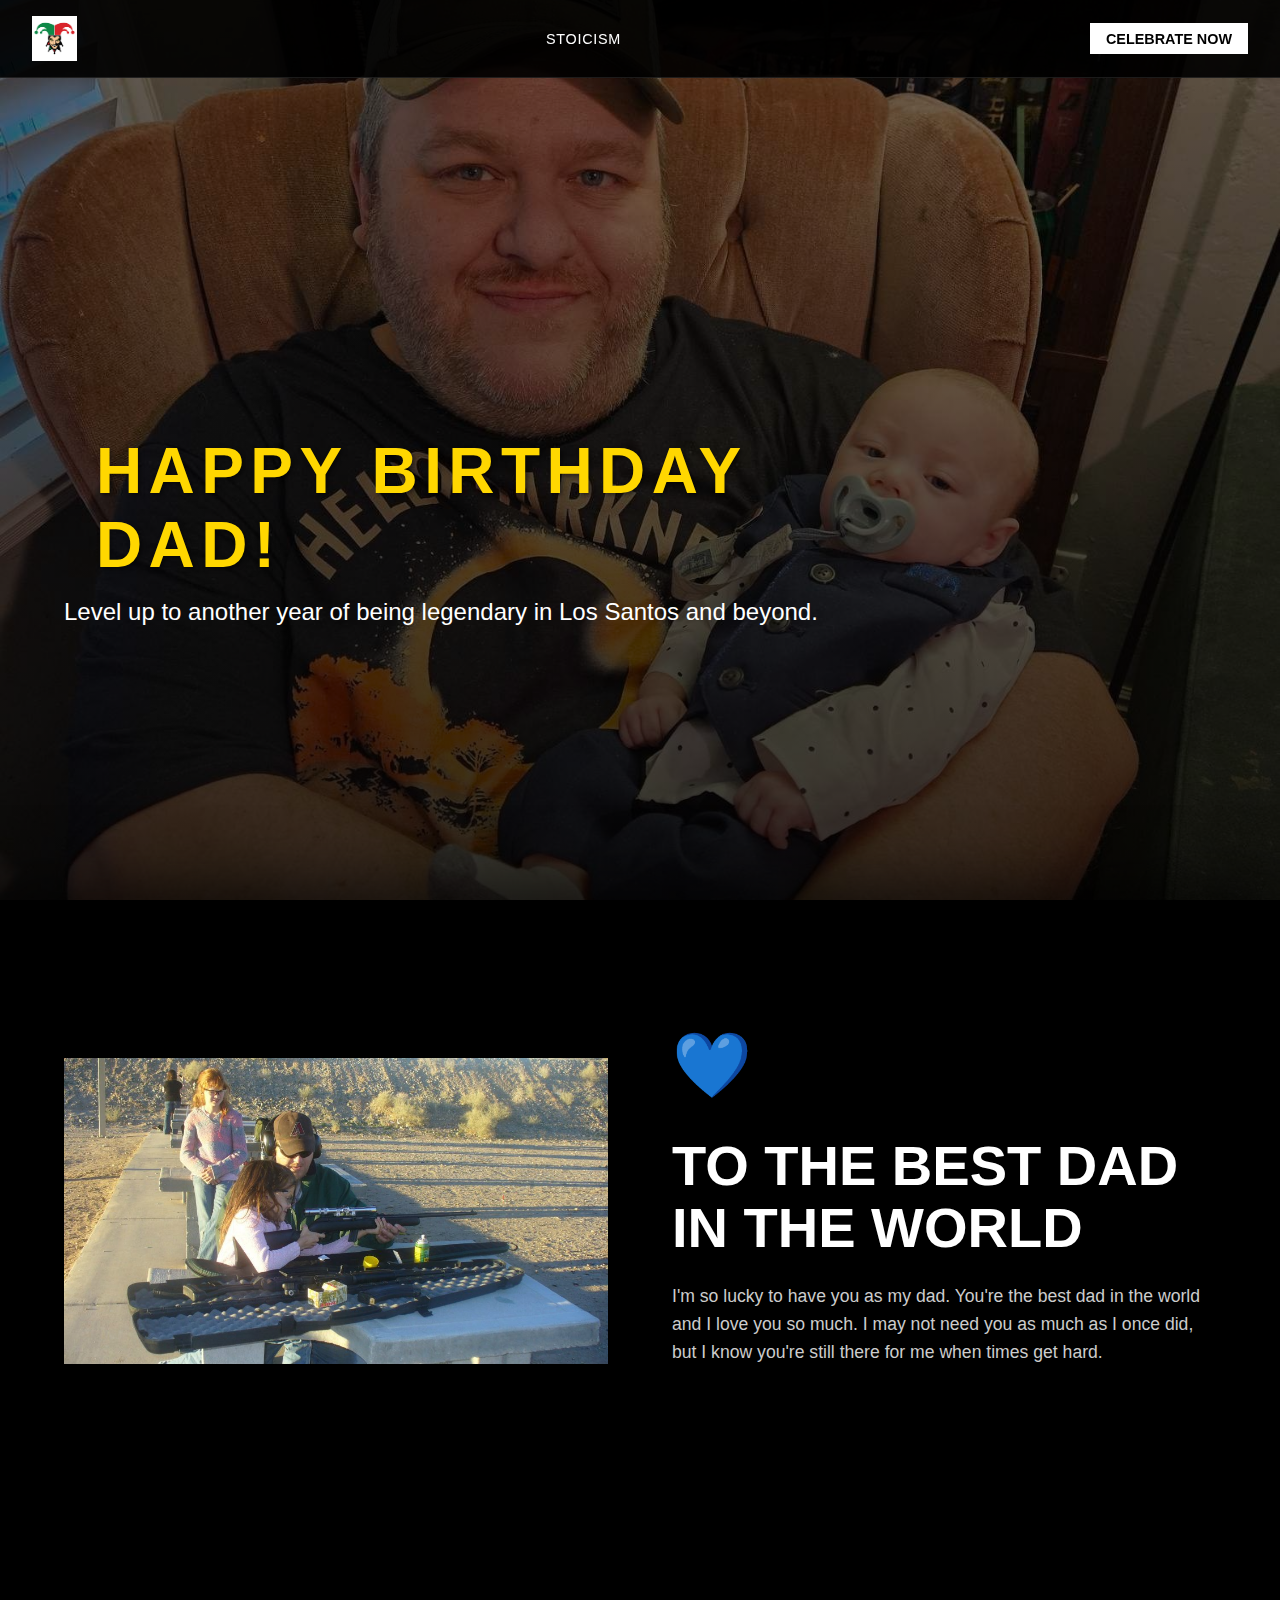
<file: index.html>
<!DOCTYPE html>
<html lang="en">
<head>
    <meta charset="UTF-8">
    <meta name="viewport" content="width=device-width, initial-scale=1.0">
    <title>Happy Birthday!</title>
    <link rel="stylesheet" href="css/styles.css">
</head>
<body>
    <nav class="navbar">
        <div class="nav-left">
            <img src="images/navbar.png" alt="Navbar Logo" height="45">
            <ul class="nav-menu">
                <li><a href="overview.html">Stoicism</a></li>
            </ul>
        </div>
        <div class="nav-right">
            <a href="https://www.youtube.com/watch?v=hsaLDnl_fEs" target="_blank" class="buy-now-btn">CELEBRATE NOW</a>
        </div>
    </nav>

    <section class="hero-banner">
        <div class="hero-content">
            <h1 class="hero-title">Happy Birthday Dad!</h1>
            <p class="hero-subtitle">Level up to another year of being legendary in Los Santos and beyond.</p>
        </div>
    </section>

    <div class="main-content">
        <div class="content-section">
            <div class="content-image">
                <img src="images/content.jpg" alt="Birthday Content" style="width: 100%; height: auto;">
            </div>
            <div class="content-text">
                <div class="content-logo">💙</div>
                <h2 class="content-title">To the best dad in the world</h2>
                <p class="content-description">
                    I'm so lucky to have you as my dad. You're the best dad in the world and I love you so much. I may not need you as much as I once did, but I know you're still there for me when times get hard.
                </p>
                
            </div>
        </div>
    </div>

    <script>
        // Keep only the essential JavaScript
    </script>
</body>
</html>
</file>
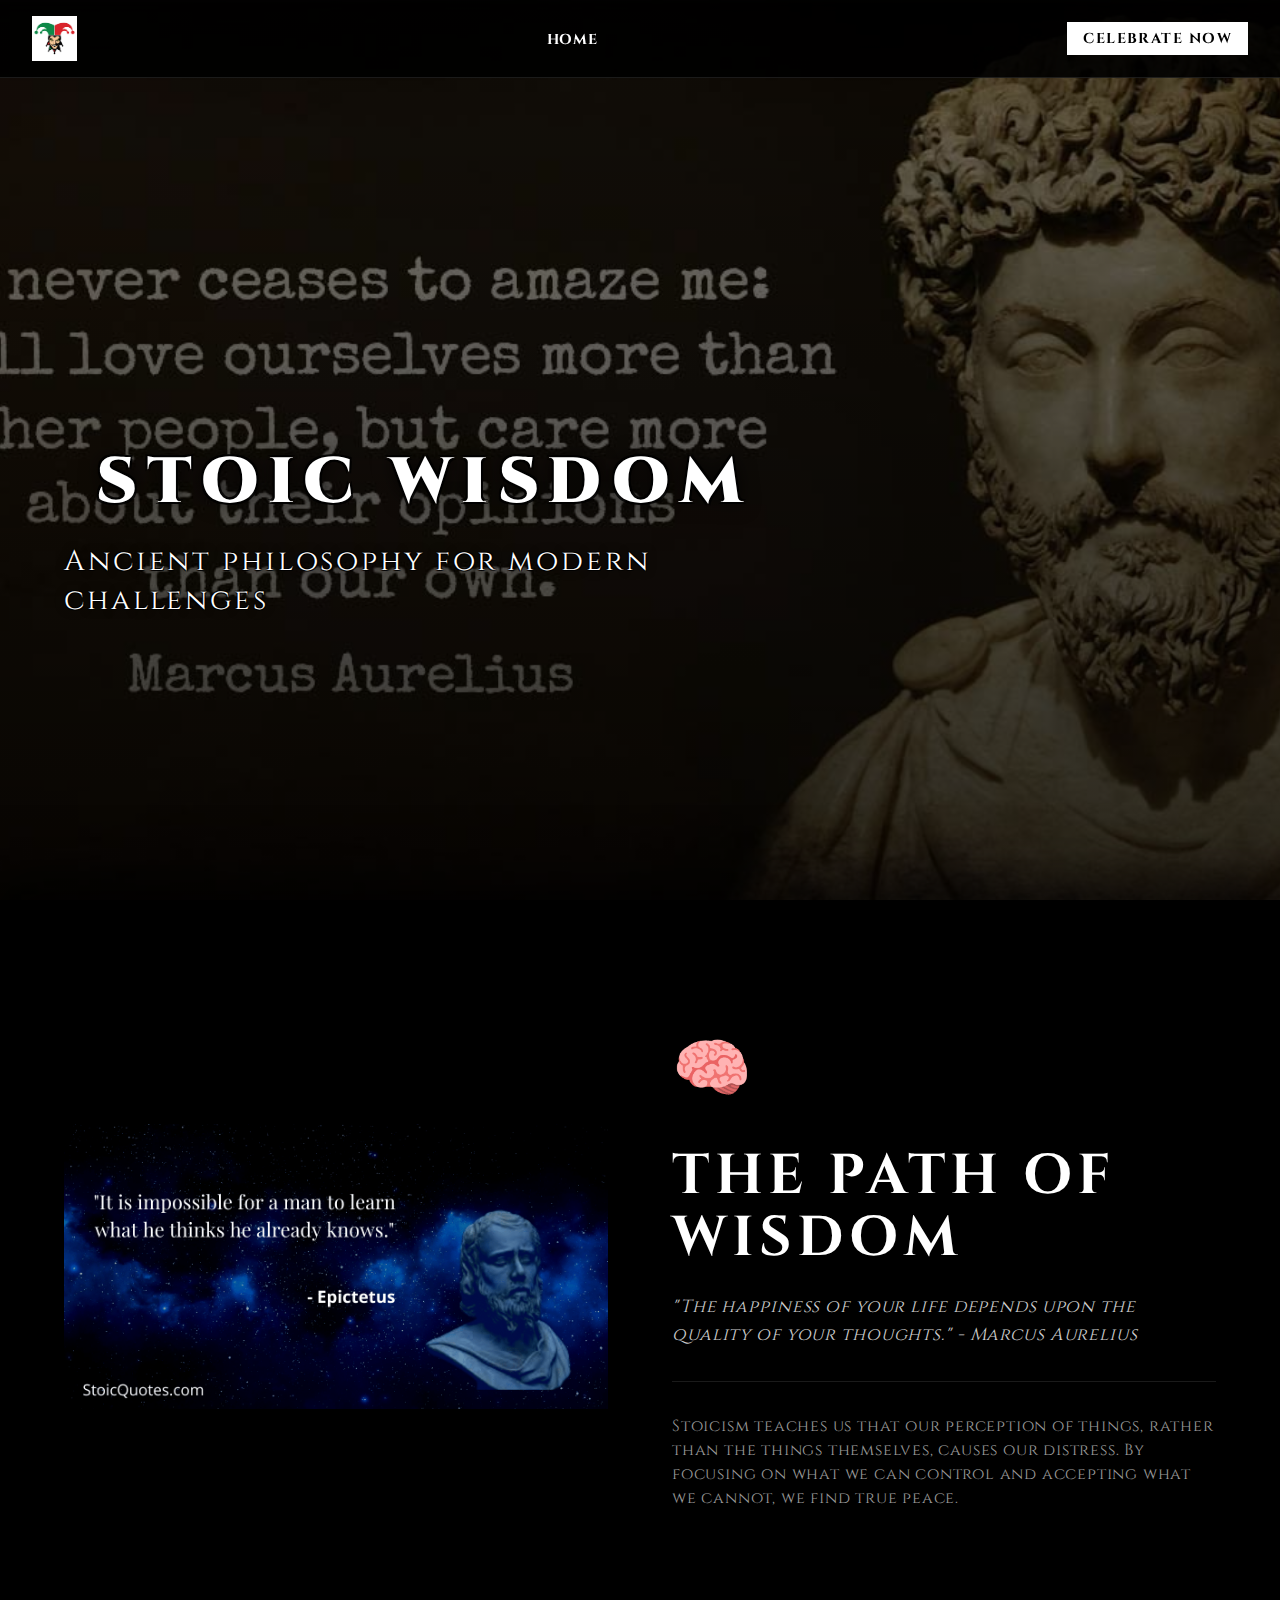
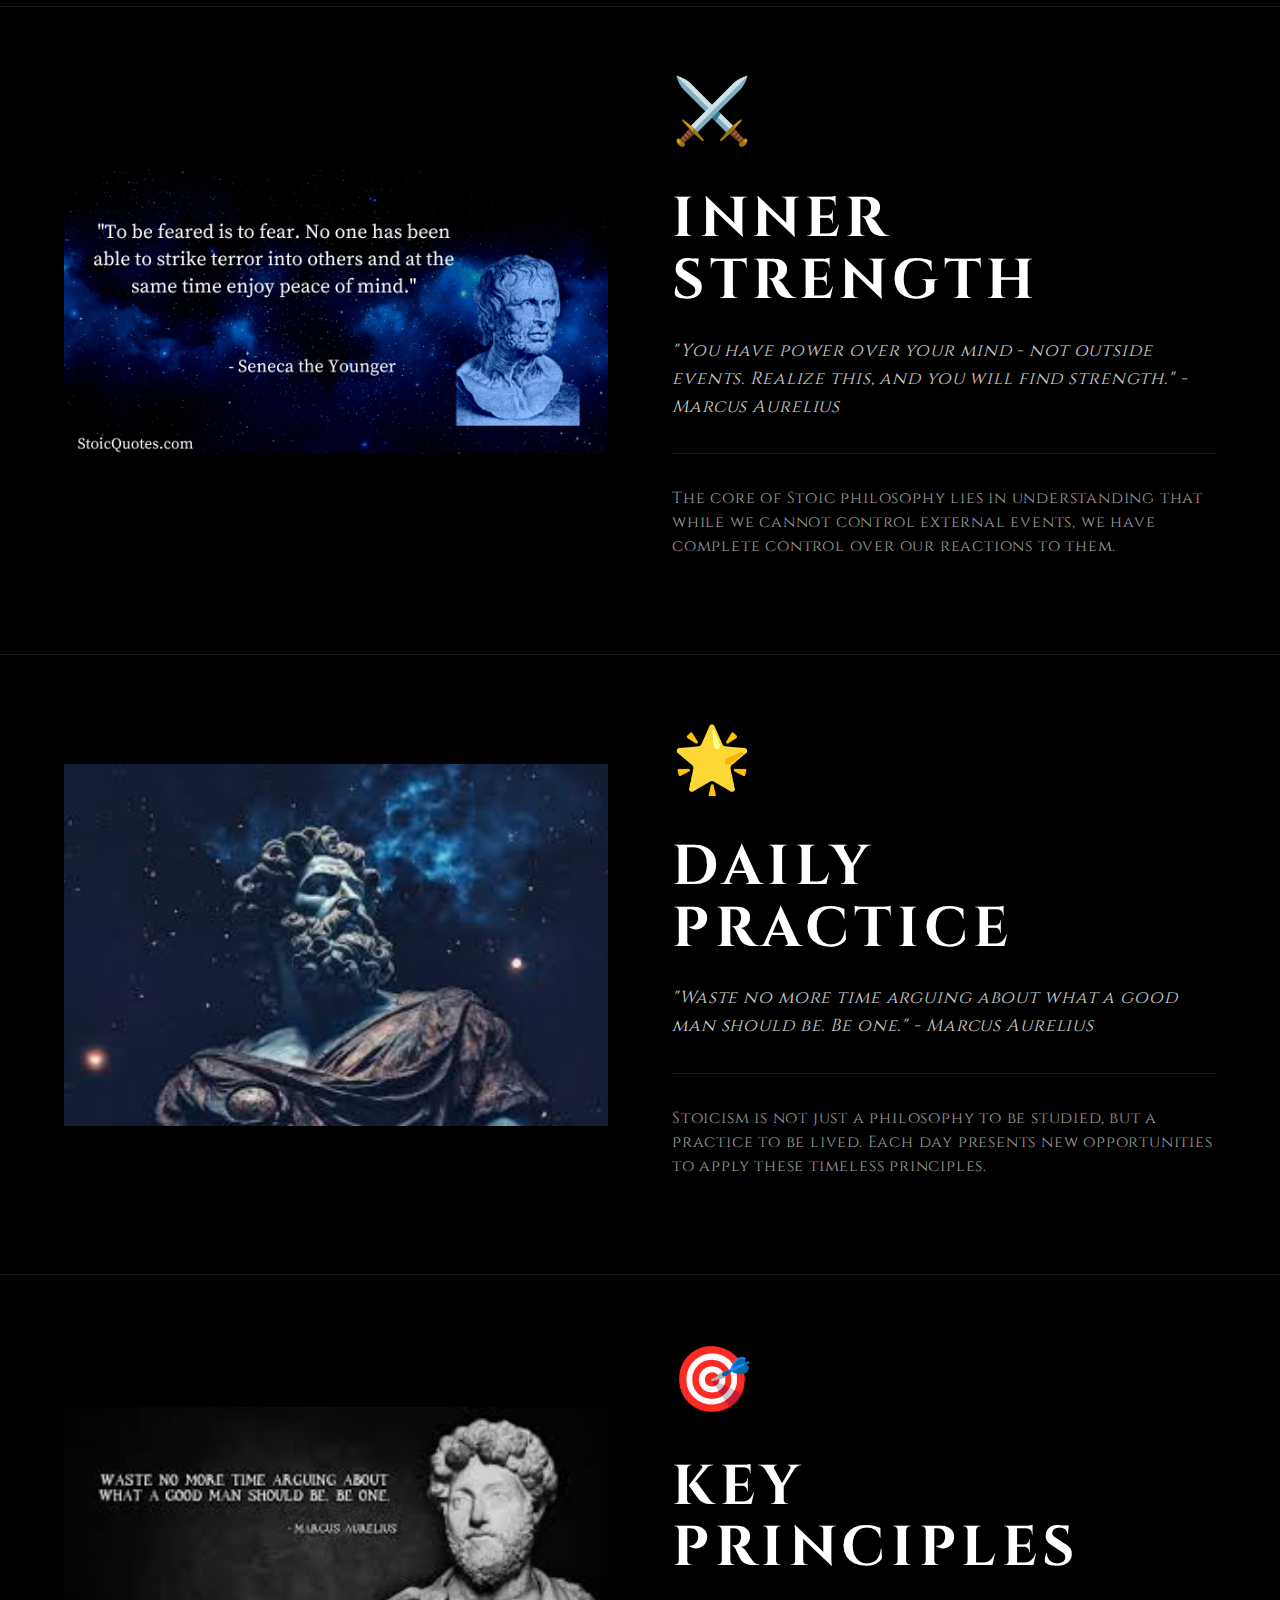
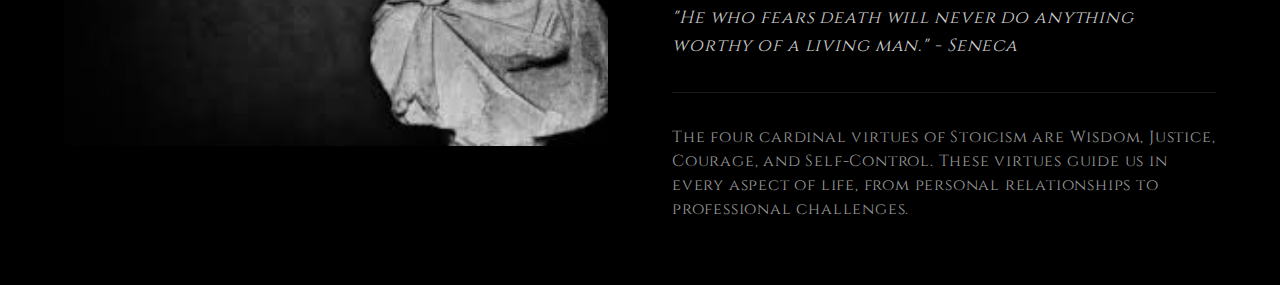
<file: overview.html>
<!DOCTYPE html>
<html lang="en">
<head>
    <meta charset="UTF-8">
    <meta name="viewport" content="width=device-width, initial-scale=1.0">
    <title>Stoic Wisdom</title>
    <link rel="stylesheet" href="css/styles.css">
</head>
<body class="overview-page">
    <nav class="navbar">
        <div class="nav-left">
            <img src="images/navbar.png" alt="Navbar Logo" height="45">
            <ul class="nav-menu">
                <li><a href="index.html">Home</a></li>
            </ul>
        </div>
        <div class="nav-right">
            <a href="https://www.youtube.com/watch?v=hsaLDnl_fEs" target="_blank" class="buy-now-btn">CELEBRATE NOW</a>
        </div>
    </nav>

    <section class="hero-banner">
        <div class="hero-content">
            <h1 class="hero-title">Stoic Wisdom</h1>
            <p class="hero-subtitle">Ancient philosophy for modern challenges</p>
        </div>
    </section>

    <div class="main-content">
        <div class="content-section">
            <div class="content-image">
                <img src="images/epictetus-bust-and-quote-on-wisdom.png" alt="Stoic Content" style="width: 100%; height: auto;">
            </div>
            <div class="content-text">
                <div class="content-logo">🧠</div>
                <h2 class="content-title">The Path of Wisdom</h2>
                <p class="content-description">
                    "The happiness of your life depends upon the quality of your thoughts." - Marcus Aurelius
                </p>
                <p class="content-info">
                    Stoicism teaches us that our perception of things, rather than the things themselves, causes our distress. By focusing on what we can control and accepting what we cannot, we find true peace.
                </p>
            </div>
        </div>

        <div class="content-section reverse">
            <div class="content-text">
                <div class="content-logo">⚔️</div>
                <h2 class="content-title">Inner Strength</h2>
                <p class="content-description">
                    "You have power over your mind - not outside events. Realize this, and you will find strength." - Marcus Aurelius
                </p>
                <p class="content-info">
                    The core of Stoic philosophy lies in understanding that while we cannot control external events, we have complete control over our reactions to them.
                </p>
            </div>
            <div class="content-image">
                <img src="images/inner_strength.png" alt="Inner Strength" style="width: 100%; height: auto;">
            </div>
        </div>

        <div class="content-section">
            <div class="content-image">
                <img src="images/images.jpeg" alt="Daily Practice" style="width: 100%; height: auto;">
            </div>
            <div class="content-text">
                <div class="content-logo">🌟</div>
                <h2 class="content-title">Daily Practice</h2>
                <p class="content-description">
                    "Waste no more time arguing about what a good man should be. Be one." - Marcus Aurelius
                </p>
                <p class="content-info">
                    Stoicism is not just a philosophy to be studied, but a practice to be lived. Each day presents new opportunities to apply these timeless principles.
                </p>
            </div>
        </div>

        <div class="content-section reverse">
            <div class="content-text">
                <div class="content-logo">🎯</div>
                <h2 class="content-title">Key Principles</h2>
                <p class="content-description">
                    "He who fears death will never do anything worthy of a living man." - Seneca
                </p>
                <p class="content-info">
                    The four cardinal virtues of Stoicism are Wisdom, Justice, Courage, and Self-Control. These virtues guide us in every aspect of life, from personal relationships to professional challenges.
                </p>
            </div>
            <div class="content-image">
                <img src="images/images (1).jpeg" alt="Key Principles" style="width: 100%; height: auto;">
            </div>
        </div>
    </div>

    <script>
        // Add any interactive features here
    </script>
</body>
</html>
</file>
<file: css/styles.css>
@import url('https://fonts.googleapis.com/css2?family=Cinzel:wght@400;700;900&display=swap');

* {
    margin: 0;
    padding: 0;
    box-sizing: border-box;
}

body {
    font-family: 'Arial', sans-serif;
    background: #000000;
    color: #ffffff;
    min-height: 100vh;
}

.navbar {
    position: fixed;
    top: 0;
    left: 0;
    right: 0;
    background: rgba(0, 0, 0, 0.9);
    padding: 1rem 2rem;
    display: flex;
    justify-content: space-between;
    align-items: center;
    z-index: 1000;
    border-bottom: 1px solid rgba(255, 255, 255, 0.1);
}

.nav-left {
    display: flex;
    align-items: center;
    gap: 2rem;
    flex: 1;
}

.nav-right {
    display: flex;
    align-items: center;
    gap: 1rem;
}

.nav-menu {
    display: flex;
    gap: 2rem;
    list-style: none;
    justify-content: center;
    flex: 1;
    margin-right: 2rem;
}

.nav-menu a {
    color: #ffffff;
    text-decoration: none;
    font-size: 0.9rem;
    text-transform: uppercase;
    letter-spacing: 0.05em;
    transition: color 0.3s;
}

.nav-menu a:hover {
    color: #ffd700;
}

.buy-now-btn {
    background: #ffffff;
    color: #000000;
    padding: 0.45rem 1rem;
    border: none;
    font-weight: bold;
    font-size: 0.9rem;
    text-transform: uppercase;
    cursor: pointer;
    transition: all 0.3s;
    text-decoration: none;
    display: inline-block;
}

.buy-now-btn:hover {
    background: #ffd700;
}

.hero-banner {
    height: 100vh;
    width: 100%;
    position: relative;
    background: linear-gradient(rgba(0, 0, 0, 0.5), rgba(0, 0, 0, 0.8)), url('../images/happy_banner.jpg');
    background-size: cover;
    background-position: center 30%;
    background-repeat: no-repeat;
    background-attachment: fixed;
    display: flex;
    align-items: center;
    padding: 8rem 4rem 0;
    overflow: hidden;
}

/* Specific style for overview page */
.overview-page .hero-banner {
    background: linear-gradient(rgba(0, 0, 0, 0.5), rgba(0, 0, 0, 0.8)), url('../images/stoic.jpeg');
    background-size: cover;
    background-position: center;
    background-repeat: no-repeat;
    background-attachment: fixed;
}

.hero-content {
    max-width: 800px;
    padding-top: 4rem;
    text-align: left;
}

.hero-logo {
    width: 200px;
    margin-bottom: 2rem;
}

.hero-title {
    font-size: 4rem;
    font-weight: 800;
    text-transform: uppercase;
    margin-bottom: 1rem;
    color: #ffd700;
    text-shadow: 2px 2px 4px rgba(0, 0, 0, 0.5);
}

.hero-subtitle {
    font-size: 1.5rem;
    margin-bottom: 2rem;
    color: #ffffff;
}

.hero-buttons {
    display: flex;
    gap: 1rem;
}

.hero-btn {
    padding: 1rem 2rem;
    font-size: 1rem;
    text-transform: uppercase;
    border: 1px solid #ffffff;
    background: transparent;
    color: #ffffff;
    cursor: pointer;
    transition: all 0.3s;
}

.hero-btn:hover {
    background: #ffffff;
    color: #000000;
}

.hero-btn.primary {
    background: #ffffff;
    color: #000000;
}

.hero-btn.primary:hover {
    background: #ffd700;
    border-color: #ffd700;
}

.main-content {
    background: #000000;
    position: relative;
    z-index: 2;
    min-height: 100vh;
    width: 100%;
    box-shadow: 0 -20px 50px rgba(0, 0, 0, 0.5);
}

.content-section {
    display: grid;
    grid-template-columns: 1fr 1fr;
    gap: 4rem;
    padding: 4rem;
    max-width: 1400px;
    margin: 0 auto;
    align-items: center;
    background: #000000;
}

.content-section.reverse {
    direction: rtl;
}

.content-section.reverse > * {
    direction: ltr;
}

.content-section + .content-section {
    border-top: 1px solid rgba(255, 255, 255, 0.1);
    margin-top: 2rem;
    padding-top: 4rem;
}

.content-image {
    width: 100%;
    height: auto;
    max-width: 600px;
}

.content-text {
    color: #ffffff;
}

.content-logo {
    font-size: 4rem;
    margin-bottom: 2rem;
    display: flex;
    justify-content: flex-start;
    align-items: center;
}

.content-title {
    font-size: 3.5rem;
    font-weight: 800;
    text-transform: uppercase;
    margin-bottom: 1.5rem;
    line-height: 1.1;
}

.content-description {
    font-size: 1.1rem;
    line-height: 1.6;
    margin-bottom: 2rem;
    color: #cccccc;
}

.content-info {
    font-size: 1rem;
    line-height: 1.5;
    color: #999999;
    padding-top: 2rem;
    border-top: 1px solid rgba(255, 255, 255, 0.1);
}

@media screen and (max-width: 1024px) {
    .content-section,
    .content-section.reverse {
        grid-template-columns: 1fr;
        padding: 2rem;
        gap: 2rem;
        direction: ltr;
    }

    .content-section + .content-section {
        margin-top: 1rem;
        padding-top: 2rem;
    }

    .content-title {
        font-size: 2.5rem;
    }
}

body {
    font-family: 'Arial', sans-serif;
    margin: 0;
    padding: 0;
    background: #000000;
    color: #ffffff;
    min-height: 100vh;
    display: flex;
    flex-direction: column;
    align-items: center;
    justify-content: center;
    background-image: url('https://www.rockstargames.com/newswire/img/global/backgrounds/rockstar-games-bg.jpg');
    background-size: cover;
    background-position: center;
    background-attachment: fixed;
}

.container {
    max-width: 90vw;
    width: 800px;
    padding: 2rem;
    background: rgba(0, 0, 0, 0.85);
    border: 1px solid #ffd700;
    text-align: center;
    margin: 20px;
    position: relative;
}

.container::before {
    content: '';
    position: absolute;
    top: 0;
    left: 0;
    right: 0;
    height: 2px;
    background: linear-gradient(90deg, transparent, #ffd700, transparent);
}

h1 {
    color: #ffd700;
    font-size: min(15vw, 5rem);
    margin-bottom: 1rem;
    font-weight: 800;
    text-transform: uppercase;
    font-family: 'Arial', sans-serif;
    letter-spacing: 0.1em;
    text-shadow: 2px 2px 4px rgba(0, 0, 0, 0.5);
    position: relative;
    display: inline-block;
    padding: 0 0.5em;
    width: fit-content;
    margin: 0 auto;
}

h1::before {
    content: "HAPPY BIRTHDAY";
    position: absolute;
    left: 0.5em;
    top: 2px;
    color: #000000;
    z-index: -1;
    width: 100%;
}

.quote-section {
    margin: 2rem 0;
    padding: 1rem;
    border-left: 4px solid #ffd700;
    background: rgba(255, 215, 0, 0.1);
}

.joke-section {
    margin: 2rem 0;
    padding: 1rem;
    background: rgba(0, 0, 0, 0.7);
    border: 1px solid #ffd700;
}

.gta-element {
    margin: 2rem 0;
    padding: 1rem;
    background: rgba(0, 0, 0, 0.7);
    border: 1px solid #ffd700;
}

.wanted-poster {
    width: 200px;
    height: 200px;
    background: #000;
    border: 3px solid #ffd700;
    border-radius: 50%;
    margin: 0 auto;
    display: flex;
    align-items: center;
    justify-content: center;
    font-size: 2rem;
    font-weight: bold;
    color: #ffd700;
    text-shadow: 2px 2px 4px rgba(0, 0, 0, 0.5);
    position: relative;
    overflow: hidden;
}

.wanted-poster::before {
    content: '';
    position: absolute;
    width: 100%;
    height: 100%;
    background: repeating-linear-gradient(
        45deg,
        transparent,
        transparent 10px,
        rgba(255, 215, 0, 0.1) 10px,
        rgba(255, 215, 0, 0.1) 20px
    );
}

.joker-quote {
    font-style: italic;
    color: #ffd700;
    margin: 1rem 0;
    border: 1px solid #ffd700;
    padding: 1rem;
    background: rgba(0, 0, 0, 0.7);
}

.stoic-quote {
    font-style: italic;
    color: #ffffff;
    margin: 1rem 0;
}

.bad-joke {
    color: #ffd700;
    margin: 1rem 0;
}

.confetti {
    position: fixed;
    width: 10px;
    height: 10px;
    background-color: #ffd700;
    border-radius: 50%;
    animation: fall 3s linear infinite;
}

@keyframes fall {
    0% { transform: translateY(-100px) rotate(0deg); }
    100% { transform: translateY(100vh) rotate(360deg); }
}

@media screen and (max-width: 768px) {
    .container {
        padding: 1rem;
        margin: 10px;
    }

    .quote-section,
    .joke-section,
    .gta-element {
        margin: 1rem 0;
        padding: 0.8rem;
    }

    .wanted-poster {
        width: 150px;
        height: 150px;
        font-size: 1.5rem;
    }

    .hero-banner {
        padding: 4rem 2rem 0;
        background-attachment: scroll;
        height: 100svh;
        align-items: flex-start;
        justify-content: center;
    }

    .hero-content {
        padding-top: 8rem;
        text-align: center;
        width: 100%;
        display: flex;
        flex-direction: column;
        align-items: center;
    }

    .content-section {
        padding-top: 6rem;
        gap: 3rem;
    }

    .content-section:first-child {
        padding-top: 8rem;
    }

    .hero-title {
        font-size: 2.5rem;
        margin-bottom: 1rem;
        padding: 0 1rem;
    }

    .hero-subtitle {
        font-size: 1.2rem;
        padding: 0 1rem;
        max-width: 500px;
    }

    .nav-menu {
        gap: 1.5rem;
    }
    
    .nav-right {
        margin-left: 2rem;
    }
}

@media screen and (max-width: 480px) {
    h1::before {
        left: 0.5em;
        top: 1px;
    }

    .wanted-poster {
        width: 120px;
        height: 120px;
        font-size: 1.2rem;
    }

    .stoic-quote,
    .joker-quote,
    .bad-joke {
        font-size: 0.9rem;
    }

    .nav-menu {
        gap: 1rem;
    }
    
    .nav-right {
        margin-left: 1.5rem;
    }

    .hero-banner {
        padding: 2rem 1rem 0;
    }

    .hero-content {
        padding-top: 7rem;
    }

    .content-section {
        padding-top: 5rem;
        gap: 2rem;
    }

    .content-section:first-child {
        padding-top: 7rem;
    }

    .hero-title {
        font-size: 2rem;
    }

    .hero-subtitle {
        font-size: 1rem;
    }
}

/* Specific styles for overview page */
.overview-page {
    font-family: 'Cinzel', serif;
}

.overview-page .hero-title {
    font-family: 'Cinzel', serif;
    font-weight: 900;
    letter-spacing: 0.15em;
    text-shadow: 
        2px 2px 0 rgba(0, 0, 0, 0.8),
        -2px -2px 0 rgba(0, 0, 0, 0.8),
        2px -2px 0 rgba(0, 0, 0, 0.8),
        -2px 2px 0 rgba(0, 0, 0, 0.8),
        0 0 20px rgba(0, 0, 0, 0.9);
    color: #ffffff;
}

.overview-page .hero-subtitle {
    font-family: 'Cinzel', serif;
    font-weight: 400;
    letter-spacing: 0.1em;
    text-shadow: 
        1px 1px 0 rgba(0, 0, 0, 0.8),
        -1px -1px 0 rgba(0, 0, 0, 0.8),
        1px -1px 0 rgba(0, 0, 0, 0.8),
        -1px 1px 0 rgba(0, 0, 0, 0.8),
        0 0 10px rgba(0, 0, 0, 0.9);
    color: #ffffff;
    font-size: 1.8rem;
}

.overview-page .content-title {
    font-family: 'Cinzel', serif;
    font-weight: 700;
    letter-spacing: 0.1em;
}

.overview-page .content-description {
    font-family: 'Cinzel', serif;
    font-weight: 400;
    font-style: italic;
    letter-spacing: 0.05em;
}

.overview-page .content-info {
    font-family: 'Cinzel', serif;
    font-weight: 400;
    letter-spacing: 0.05em;
}

.overview-page .nav-menu a {
    font-family: 'Cinzel', serif;
    font-weight: 700;
}

.overview-page .buy-now-btn,
.overview-page .hero-btn {
    font-family: 'Cinzel', serif;
    font-weight: 700;
    letter-spacing: 0.1em;
}

@media screen and (min-width: 1024px) {
    .main-content {
        margin-top: 0;
        position: relative;
    }

    .content-section:first-child {
        padding-top: 8rem;
    }
}
</file>
